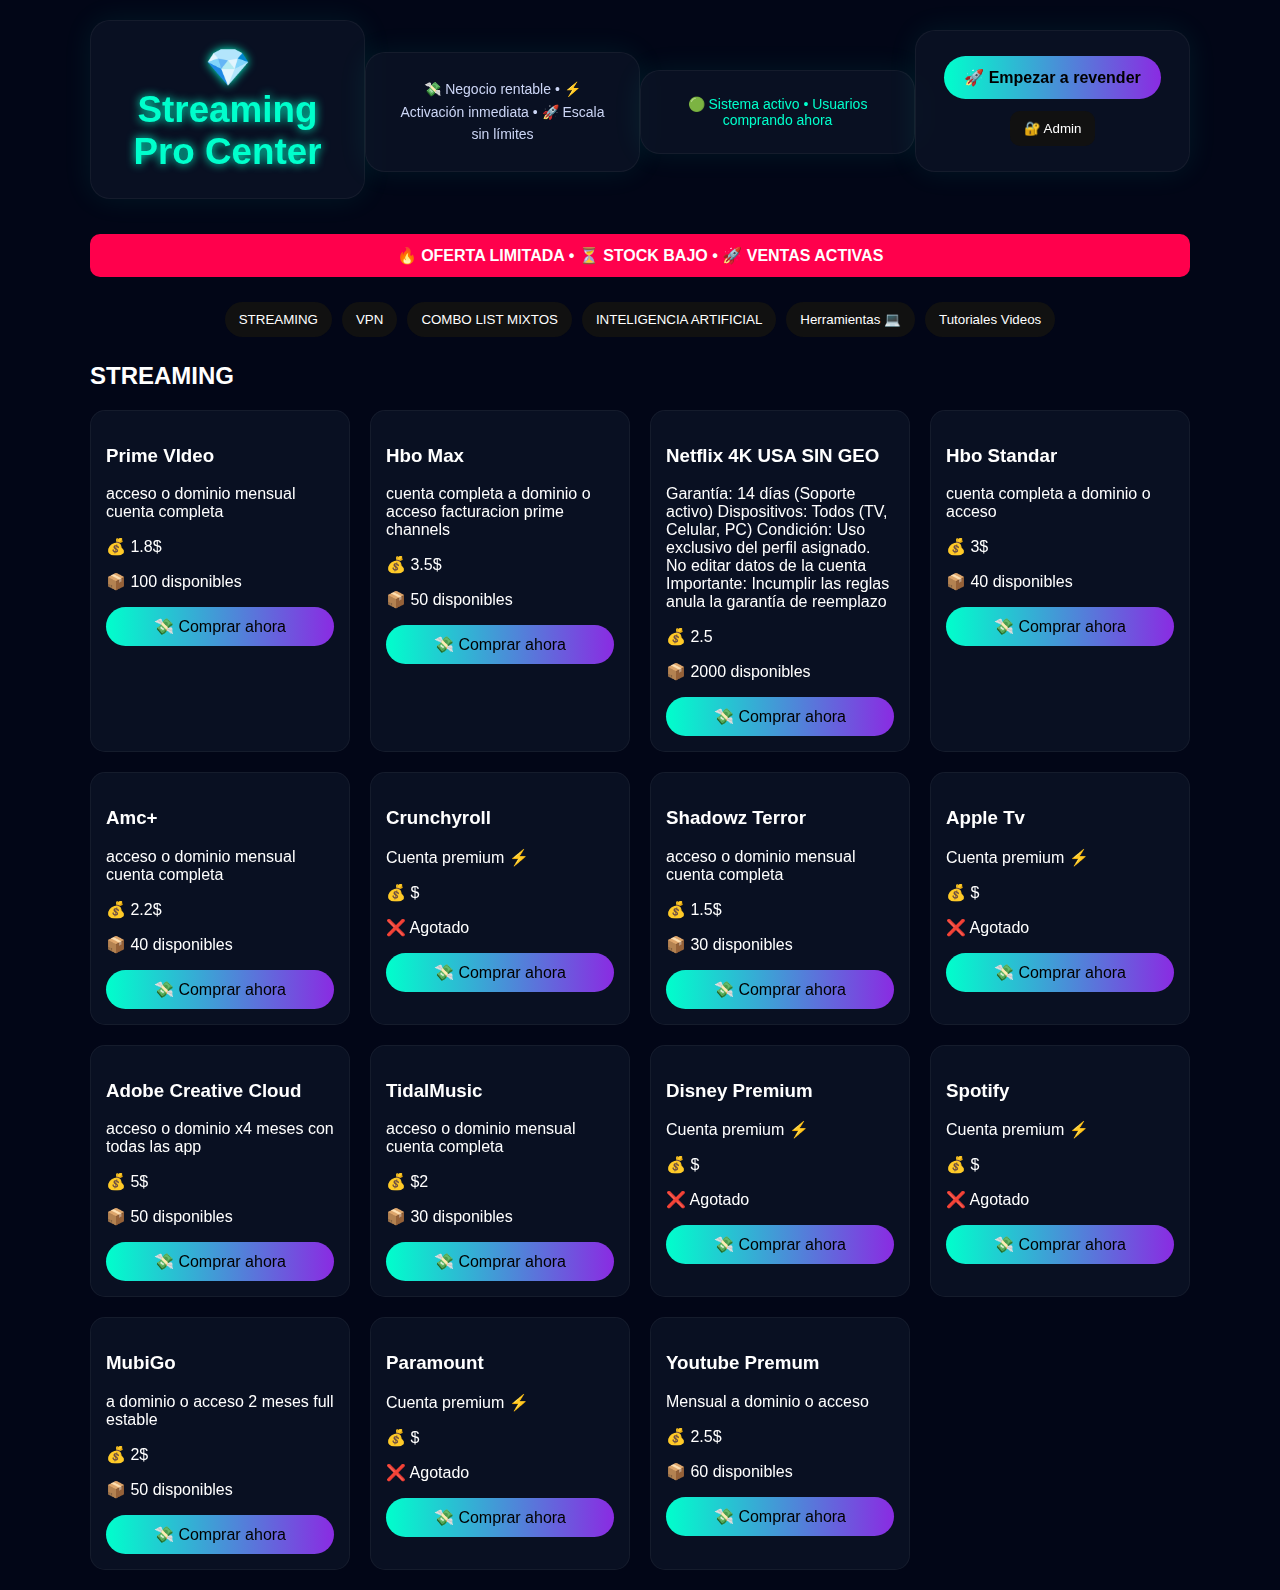
<file: index.html>
<!DOCTYPE html>
<html lang="es">
<head>
<meta charset="UTF-8">
<title>Streaming Pro Center</title>
<meta name="viewport" content="width=device-width, initial-scale=1.0">
<link rel="stylesheet" href="style.css">
</head>

<body>

<div id="app">

<header class="header">
  <h1 class="glow-title">💎 Streaming Pro Center</h1>

  <p class="subtitle">
    💸 Negocio rentable • ⚡ Activación inmediata • 🚀 Escala sin límites
  </p>

  <p class="live-status">🟢 Sistema activo • Usuarios comprando ahora</p>

  <div class="header-actions">
    <a href="https://wa.me/12494792518" class="cta">🚀 Empezar a revender</a>
    <button id="btnAdmin">🔐 Admin</button>
  </div>
</header>

<section class="urgencia">
🔥 OFERTA LIMITADA • ⏳ STOCK BAJO • 🚀 VENTAS ACTIVAS
</section>

<section id="catalogo"></section>

</div>

<div id="noti-container"></div>

<script src="public.js"></script>

<script>
// 🔔 NOTIFICACIONES MÁS REALISTAS
const mensajes = [
  "🔥 Producto en tendencia",
  "⚡ Alta demanda ahora mismo",
  "📈 +15 pedidos hoy",
  "💸 Revendedores activos comprando",
  "🚀 Ventas en aumento"
];

setInterval(() => {
  const div = document.createElement("div");
  div.className = "noti";

  const msg = mensajes[Math.floor(Math.random() * mensajes.length)];
  div.innerHTML = msg;

  document.getElementById("noti-container").appendChild(div);

  setTimeout(() => div.remove(), 4000);
}, 5000);
</script>

</body>
</html>
</file>
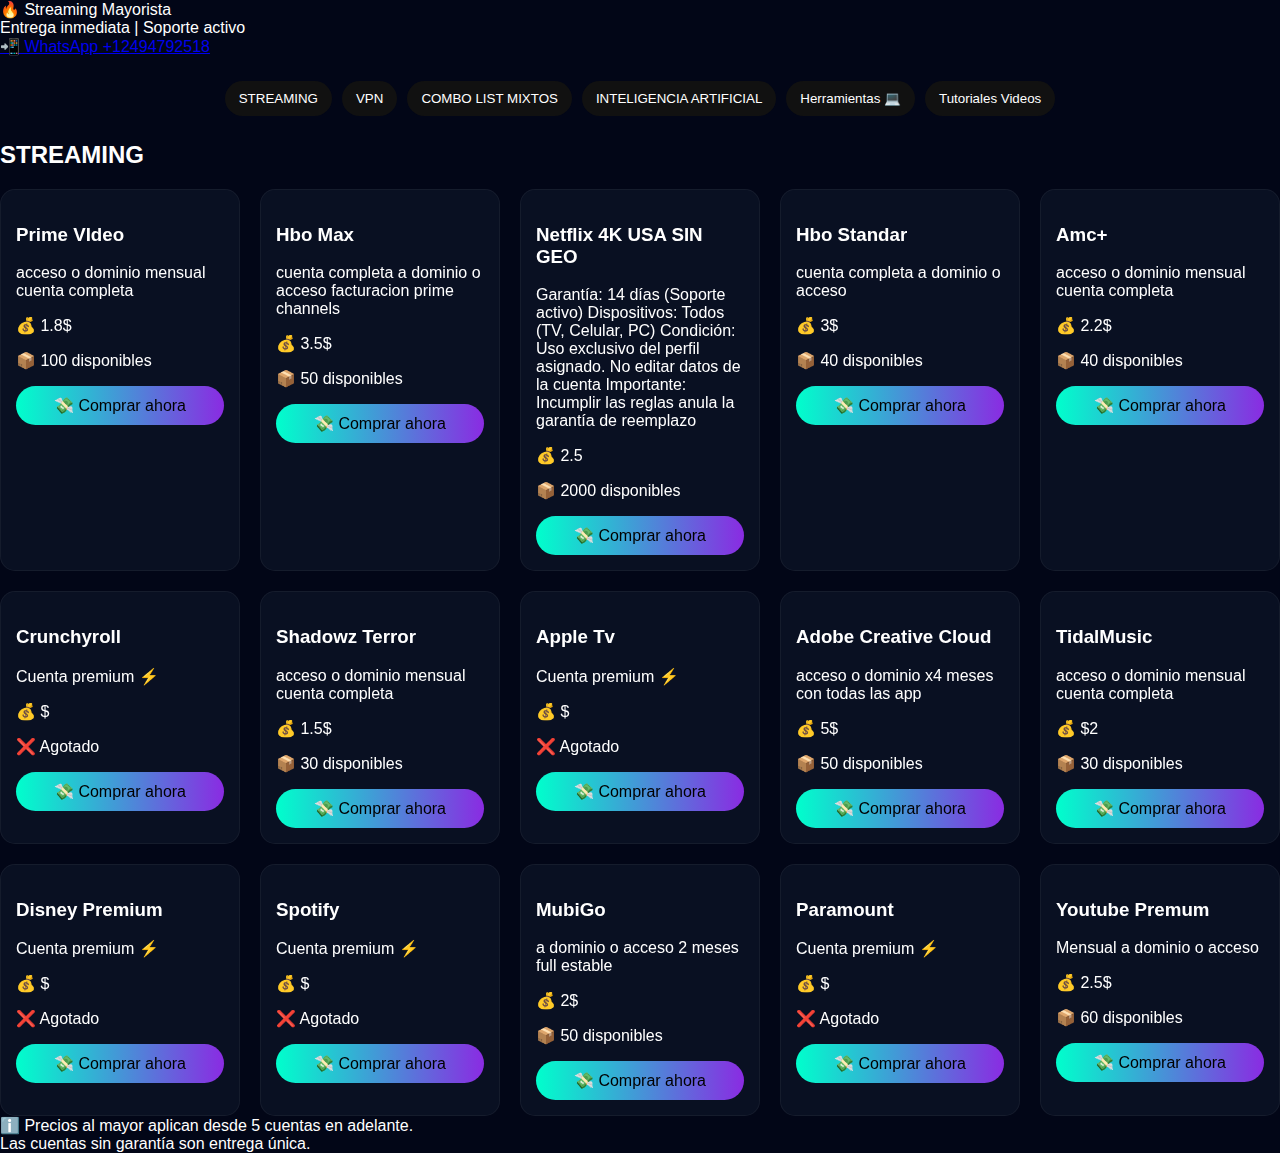
<file: public.html>
<!DOCTYPE html>
<html lang="es">
<head>
  <meta charset="UTF-8">
  <title>Streaming Mayorista</title>
  <link rel="stylesheet" href="style.css">
</head>
<body>

<header>
  🔥 Streaming Mayorista  
  <div class="sub">Entrega inmediata | Soporte activo</div>
  <a class="btn" href="https://wa.me/12494792518" target="_blank">
    📲 WhatsApp +12494792518
  </a>
</header>

<section id="catalogo"></section>

<footer>
  ℹ️ Precios al mayor aplican desde 5 cuentas en adelante.<br>
  Las cuentas sin garantía son entrega única.
</footer>

<script src="public.js"></script>
</body>
</html>
</file>
<file: style.css>
body {
  background:#020617;
  color:white;
  font-family:sans-serif;
  margin:0;
  padding:0;
}

/* 🔥 CONTENEDOR GENERAL */
#app {
  max-width: 1100px;
  margin: auto;
  padding: 20px;
}

/* ================= HEADER PRO ================= */

.header {
  display: flex;
  justify-content: center;
  margin-bottom: 30px;
  animation: fadeDown 0.8s ease;
}

/* 🔥 AQUÍ ESTÁ LA CORRECCIÓN REAL */
.header > * {
  width: 100%;
  max-width: 750px;
  margin: auto;

  display: flex;
  flex-direction: column;
  align-items: center; /* 🔥 CENTRADO REAL */
  text-align: center;

  gap: 10px; /* 🔥 ESPACIADO PRO */

  /* 💎 GLASS EFFECT */
  background: rgba(15,23,42,0.6);
  backdrop-filter: blur(12px);
  border-radius: 20px;
  padding: 25px;

  border: 1px solid rgba(255,255,255,0.05);
  box-shadow: 0 0 30px rgba(0,255,204,0.08);
}

/* ✨ ANIMACIÓN ENTRADA */
@keyframes fadeDown {
  from {
    opacity:0;
    transform: translateY(-20px);
  }
  to {
    opacity:1;
    transform: translateY(0);
  }
}

/* ================= TITULO ================= */

.glow-title {
  font-size: 2.3rem;
  margin-bottom: 5px;
  color:#00ffcc;
  text-shadow:0 0 10px #00ffcc;
  animation: glowPulse 2s infinite;
}

@keyframes glowPulse {
  0%{text-shadow:0 0 5px #00ffcc;}
  50%{text-shadow:0 0 20px #00ffcc;}
  100%{text-shadow:0 0 5px #00ffcc;}
}

/* ================= SUBTITULO ================= */

.subtitle {
  line-height: 1.6;
  font-size: 14px;
  color: #cbd5f5;
  text-align: center;
}

/* ================= STATUS ================= */

.live-status {
  font-size: 14px;
  color:#00ffcc;
  animation: blink 1.5s infinite;
  text-align: center;
}

@keyframes blink {
  0%{opacity:1;}
  50%{opacity:0.4;}
  100%{opacity:1;}
}

/* ================= BOTONES ================= */

.header-actions {
  display:flex;
  justify-content:center;
  align-items:center;
  gap:12px;
  margin-top:10px;
  flex-wrap:wrap;
}

/* CTA PRINCIPAL */
.cta {
  background:linear-gradient(90deg,#00ffcc,#8a2be2);
  padding:12px 20px;
  border-radius:999px;
  color:black;
  text-decoration:none;
  font-weight:bold;

  animation:pulseBtn 2s infinite;
}

@keyframes pulseBtn {
  0%{transform:scale(1);}
  50%{transform:scale(1.07);}
  100%{transform:scale(1);}
}

/* BOTON ADMIN */
#btnAdmin {
  background:#111;
  color:white;
  padding:10px 14px;
  border-radius:10px;
  border:none;
}

/* ================= URGENCIA ================= */

.urgencia {
  margin:20px 0;
  padding:12px;
  background:#ff004c;
  border-radius:10px;
  text-align:center;
  font-weight:bold;

  animation: flash 1.5s infinite;
}

@keyframes flash {
  0%{opacity:0.7;}
  50%{opacity:1;}
  100%{opacity:0.7;}
}

/* ================= MENU ================= */

.menu-categorias {
  display:flex;
  gap:10px;
  flex-wrap:wrap;
  justify-content:center;
  margin:25px 0;
}

.menu-categorias button {
  background:#111;
  color:white;
  border:none;
  padding:10px 14px;
  border-radius:999px;
  transition:0.3s;
}

.menu-categorias button:hover {
  transform:scale(1.1);
  box-shadow:0 0 15px #00ffcc;
}

.menu-categorias .activo {
  background:linear-gradient(90deg,#00ffcc,#8a2be2);
  color:black;
}

/* ================= GRID ================= */

.productos-grid {
  display:grid;
  grid-template-columns:repeat(auto-fit,minmax(220px,1fr));
  gap:20px;
}

/* ================= CARD ================= */

.producto-card {
  background: rgba(15,23,42,0.6);
  backdrop-filter: blur(10px);

  padding:15px;
  border-radius:15px;

  border:1px solid rgba(255,255,255,0.05);

  transition:0.3s;
}

.producto-card:hover {
  transform:translateY(-8px) scale(1.03);
  box-shadow:0 0 25px #00ffcc;
}

/* ================= BOTON WHATSAPP ================= */

.btn-whatsapp {
  display:block;
  margin-top:10px;
  background:linear-gradient(90deg,#00ffcc,#8a2be2);
  padding:10px;
  border-radius:999px;
  color:black;
  text-align:center;
  text-decoration:none;
}

/* ================= ADMIN ================= */

.admin-actions {
  margin-top:20px;
  display:flex;
  gap:10px;
  flex-wrap:wrap;
  justify-content:center;
}

/* ================= NOTIFICACIONES ================= */

.noti {
  position:fixed;
  bottom:20px;
  left:20px;

  background:black;
  padding:10px;
  border-radius:10px;

  box-shadow:0 0 10px #00ffcc;

  animation:slideUp 0.5s ease;
}

@keyframes slideUp {
  from{
    transform:translateY(50px);
    opacity:0;
  }
  to{
    transform:translateY(0);
    opacity:1;
  }
}
</file>
